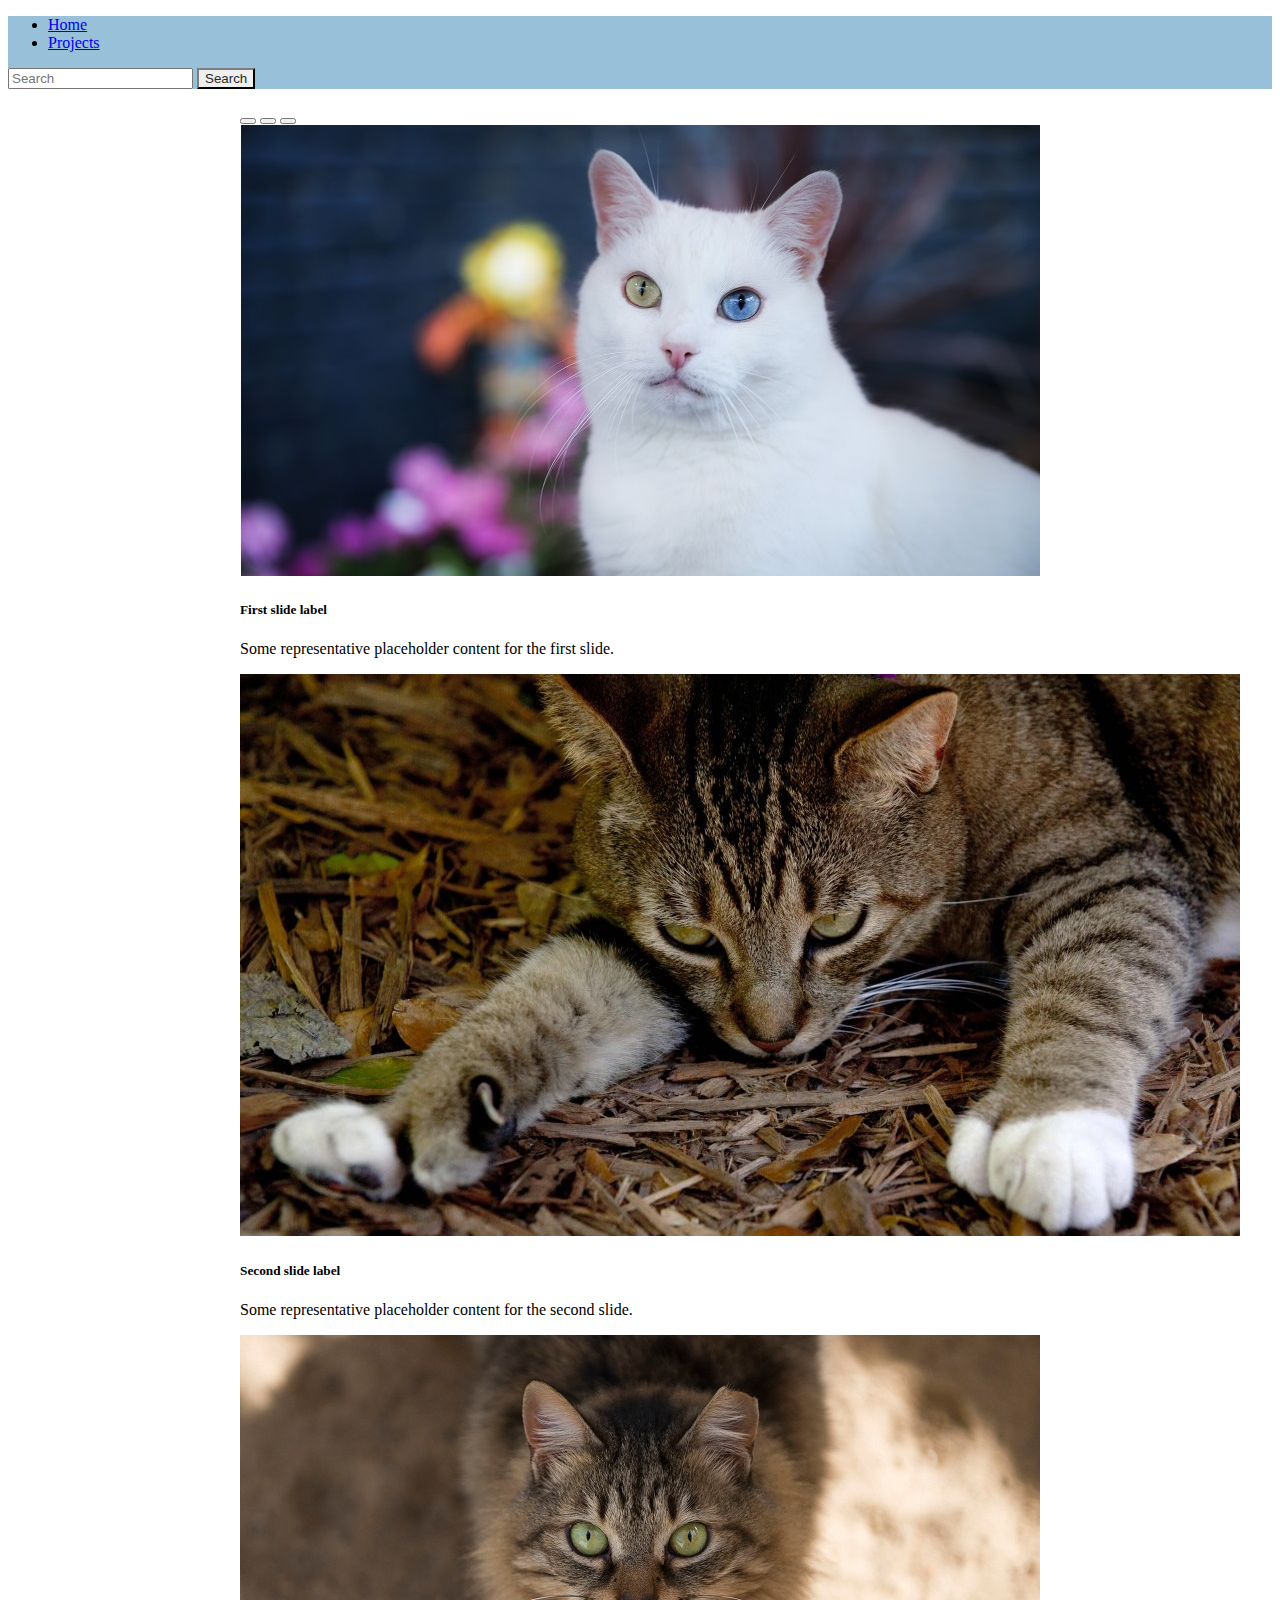
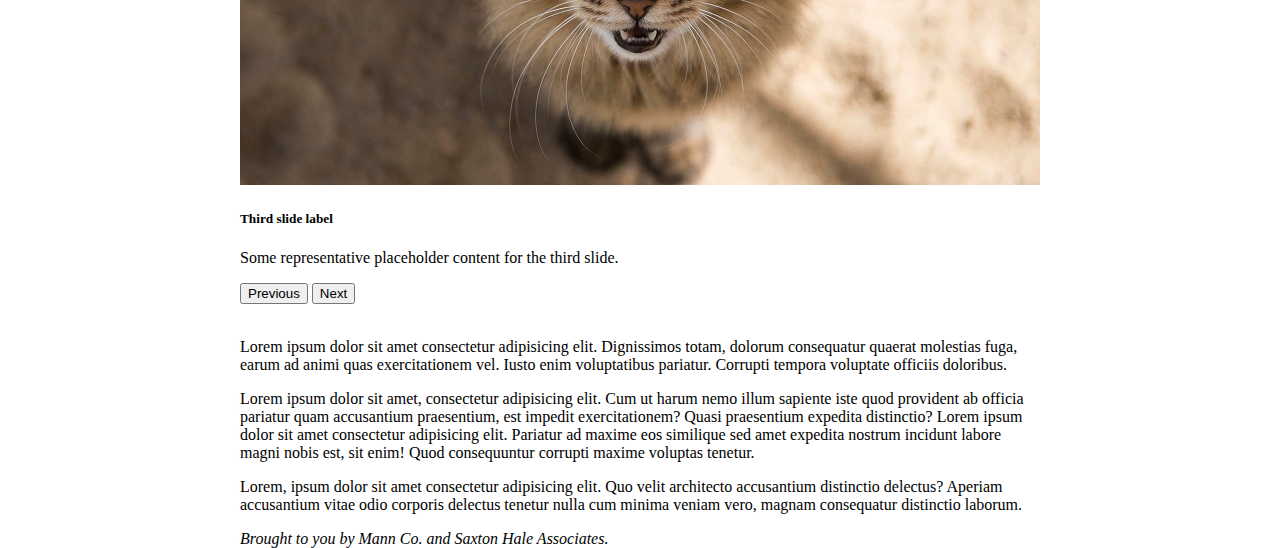
<file: index.html>
<!DOCTYPE html>
<html lang="en">
<head>
    <meta charset="UTF-8">
    <meta http-equiv="X-UA-Compatible" content="IE=edge">
    <meta name="viewport" content="width=device-width, initial-scale=1.0">
    <title>Chris Santos - Portfolio Site</title>
    
    <script src="https://cdn.jsdelivr.net/npm/bootstrap@5.0.1/dist/js/bootstrap.bundle.min.js" integrity="sha384-gtEjrD/SeCtmISkJkNUaaKMoLD0//ElJ19smozuHV6z3Iehds+3Ulb9Bn9Plx0x4" crossorigin="anonymous"></script>

    <link href="https://cdn.jsdelivr.net/npm/bootstrap@5.0.1/dist/css/bootstrap.min.css" rel="stylesheet" integrity="sha384-+0n0xVW2eSR5OomGNYDnhzAbDsOXxcvSN1TPprVMTNDbiYZCxYbOOl7+AMvyTG2x" crossorigin="anonymous">

<link rel="stylesheet" href="styles.css" />

</head>
<body>
    
<!-- This is the navigation bar. -->

    <nav class="navbar navbar-expand-lg navbar-light bg-pale">
        <div class="container-fluid">
            <ul class="navbar-nav me-auto mb-2 mb-lg-0">
              <li class="nav-item">
                <a class="nav-link active" aria-current="page" href="./index.html" active>Home</a>
              </li>
              <li class="nav-item">
                <a class="nav-link" href="./projects.html">Projects</a>
              </li>
            </ul>
            <form class="d-flex">
              <input class="form-control me-2" type="search" placeholder="Search" aria-label="Search">
              <button class="btn btn-outline-success" type="submit">Search</button>
            </form>
          </div>
        </div>
      </nav>

<!-- This is a section for carousel items.        -->
<br>
<div class="content-container">
    <div id="carouselExampleDark" class="carousel carousel-dark slide" data-bs-ride="carousel">
        <div class="carousel-indicators">
          <button type="button" data-bs-target="#carouselExampleDark" data-bs-slide-to="0" class="active" aria-current="true" aria-label="Slide 1"></button>
          <button type="button" data-bs-target="#carouselExampleDark" data-bs-slide-to="1" aria-label="Slide 2"></button>
          <button type="button" data-bs-target="#carouselExampleDark" data-bs-slide-to="2" aria-label="Slide 3"></button>
        </div>
        <div class="carousel-inner">
          <div class="carousel-item active" data-bs-interval="10000">
            <img src="images/cat3.jpg" class="d-block w-100" alt="...">
            <div class="carousel-caption d-none d-md-block">
              <h5>First slide label</h5>
              <p>Some representative placeholder content for the first slide.</p>
            </div>
          </div>
          <div class="carousel-item" data-bs-interval="2000">
            <img src="images/cat1.jpg" class="d-block w-100" alt="...">
            <div class="carousel-caption d-none d-md-block">
              <h5>Second slide label</h5>
              <p>Some representative placeholder content for the second slide.</p>
            </div>
          </div>
          <div class="carousel-item">
            <img src="images/cat2.jpg" class="d-block w-100" alt="...">
            <div class="carousel-caption d-none d-md-block">
              <h5>Third slide label</h5>
              <p>Some representative placeholder content for the third slide.</p>
            </div>
          </div>
        </div>
        <button class="carousel-control-prev" type="button" data-bs-target="#carouselExampleDark" data-bs-slide="prev">
          <span class="carousel-control-prev-icon" aria-hidden="true"></span>
          <span class="visually-hidden">Previous</span>
        </button>
        <button class="carousel-control-next" type="button" data-bs-target="#carouselExampleDark" data-bs-slide="next">
          <span class="carousel-control-next-icon" aria-hidden="true"></span>
          <span class="visually-hidden">Next</span>
        </button>
      </div>
      <br>

<p>
    Lorem ipsum dolor sit amet consectetur adipisicing elit. Dignissimos totam, dolorum consequatur quaerat molestias fuga, earum ad animi quas exercitationem vel. Iusto enim voluptatibus pariatur. Corrupti tempora voluptate officiis doloribus.
</p>

<p>
    Lorem ipsum dolor sit amet, consectetur adipisicing elit. Cum ut harum nemo illum sapiente iste quod provident ab officia pariatur quam accusantium praesentium, est impedit exercitationem? Quasi praesentium expedita distinctio? Lorem ipsum dolor sit amet consectetur adipisicing elit. Pariatur ad maxime eos similique sed amet expedita nostrum incidunt labore magni nobis est, sit enim! Quod consequuntur corrupti maxime voluptas tenetur.
</p>
<p>
    Lorem, ipsum dolor sit amet consectetur adipisicing elit. Quo velit architecto accusantium distinctio delectus? Aperiam accusantium vitae odio corporis delectus tenetur nulla cum minima veniam vero, magnam consequatur distinctio laborum.

</p>
    <footer>
        Brought to you by Mann Co. and Saxton Hale Associates.
    </footer>
      </div>
</div>
</div>

</body>
</html>
</file>
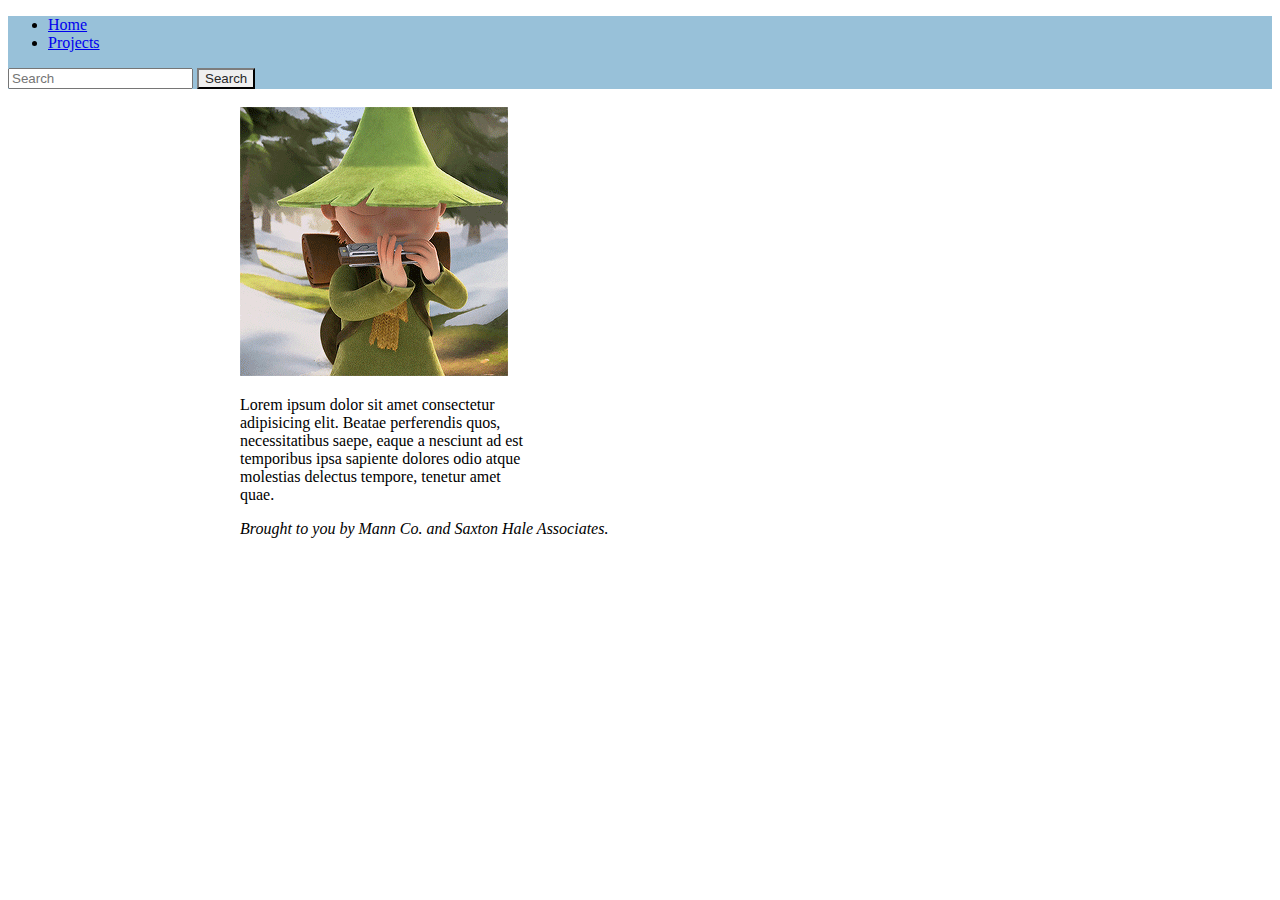
<file: projects.html>
<!DOCTYPE html>
<html lang="en">
<head>
    <meta charset="UTF-8">
    <meta http-equiv="X-UA-Compatible" content="IE=edge">
    <meta name="viewport" content="width=device-width, initial-scale=1.0">
    <title>Chris Santos - Portfolio Site</title>
    
    <script src="https://cdn.jsdelivr.net/npm/bootstrap@5.0.1/dist/js/bootstrap.bundle.min.js" integrity="sha384-gtEjrD/SeCtmISkJkNUaaKMoLD0//ElJ19smozuHV6z3Iehds+3Ulb9Bn9Plx0x4" crossorigin="anonymous"></script>

    <link href="https://cdn.jsdelivr.net/npm/bootstrap@5.0.1/dist/css/bootstrap.min.css" rel="stylesheet" integrity="sha384-+0n0xVW2eSR5OomGNYDnhzAbDsOXxcvSN1TPprVMTNDbiYZCxYbOOl7+AMvyTG2x" crossorigin="anonymous">

<link rel="stylesheet" href="styles.css" />

</head>
<body>
    
<!-- This is the navigation bar. -->

    <nav class="navbar navbar-expand-lg navbar-light bg-pale">
        <div class="container-fluid">
            <ul class="navbar-nav me-auto mb-2 mb-lg-0">
              <li class="nav-item">
                <a class="nav-link" aria-current="page" href="./index.html">Home</a>
              </li>
              <li class="nav-item">
                <a class="nav-link active" href="./projects.html">Projects</a>
              </li>
            </ul>
            <form class="d-flex">
              <input class="form-control me-2" type="search" placeholder="Search" aria-label="Search">
              <button class="btn btn-outline-success" type="submit">Search</button>
            </form>
          </div>
        </div>
      </nav>

<!-- This is a section for card items.        -->
<br>
<div class="content-container">

    <div class="card" style="width: 18rem;">
        <img src="images/snufkin-insert.gif" class="card-img-top" alt="...">
        <div class="card-body">
          <p class="card-text">Lorem ipsum dolor sit amet consectetur adipisicing elit. Beatae perferendis quos, necessitatibus saepe, eaque a nesciunt ad est temporibus ipsa sapiente dolores odio atque molestias delectus tempore, tenetur amet quae.</p>
        </div>
      </div>

      <footer>
        Brought to you by Mann Co. and Saxton Hale Associates.
    </footer>
      </div>

<!-- Some extra scripting practice. -->

<script src="app.js"></script>

</body>
</html>
</file>
<file: styles.css>
.bg-pale {
    background-color: #98C1D9;
}

.body {
    color: #293241;
    background-color: #E0FBFC;
}

.btn-outline-success {
    color: #292929;
    border-color: #292929;
}

.content-container {
    height: 500px;
    width: 800px;
    margin: auto;
}

footer {
    display: flex;
    align-content: center;
    flex-wrap: wrap;
    font-style: italic;
}

a:hover {
    color: #E0FBFC !important;
}
</file>
